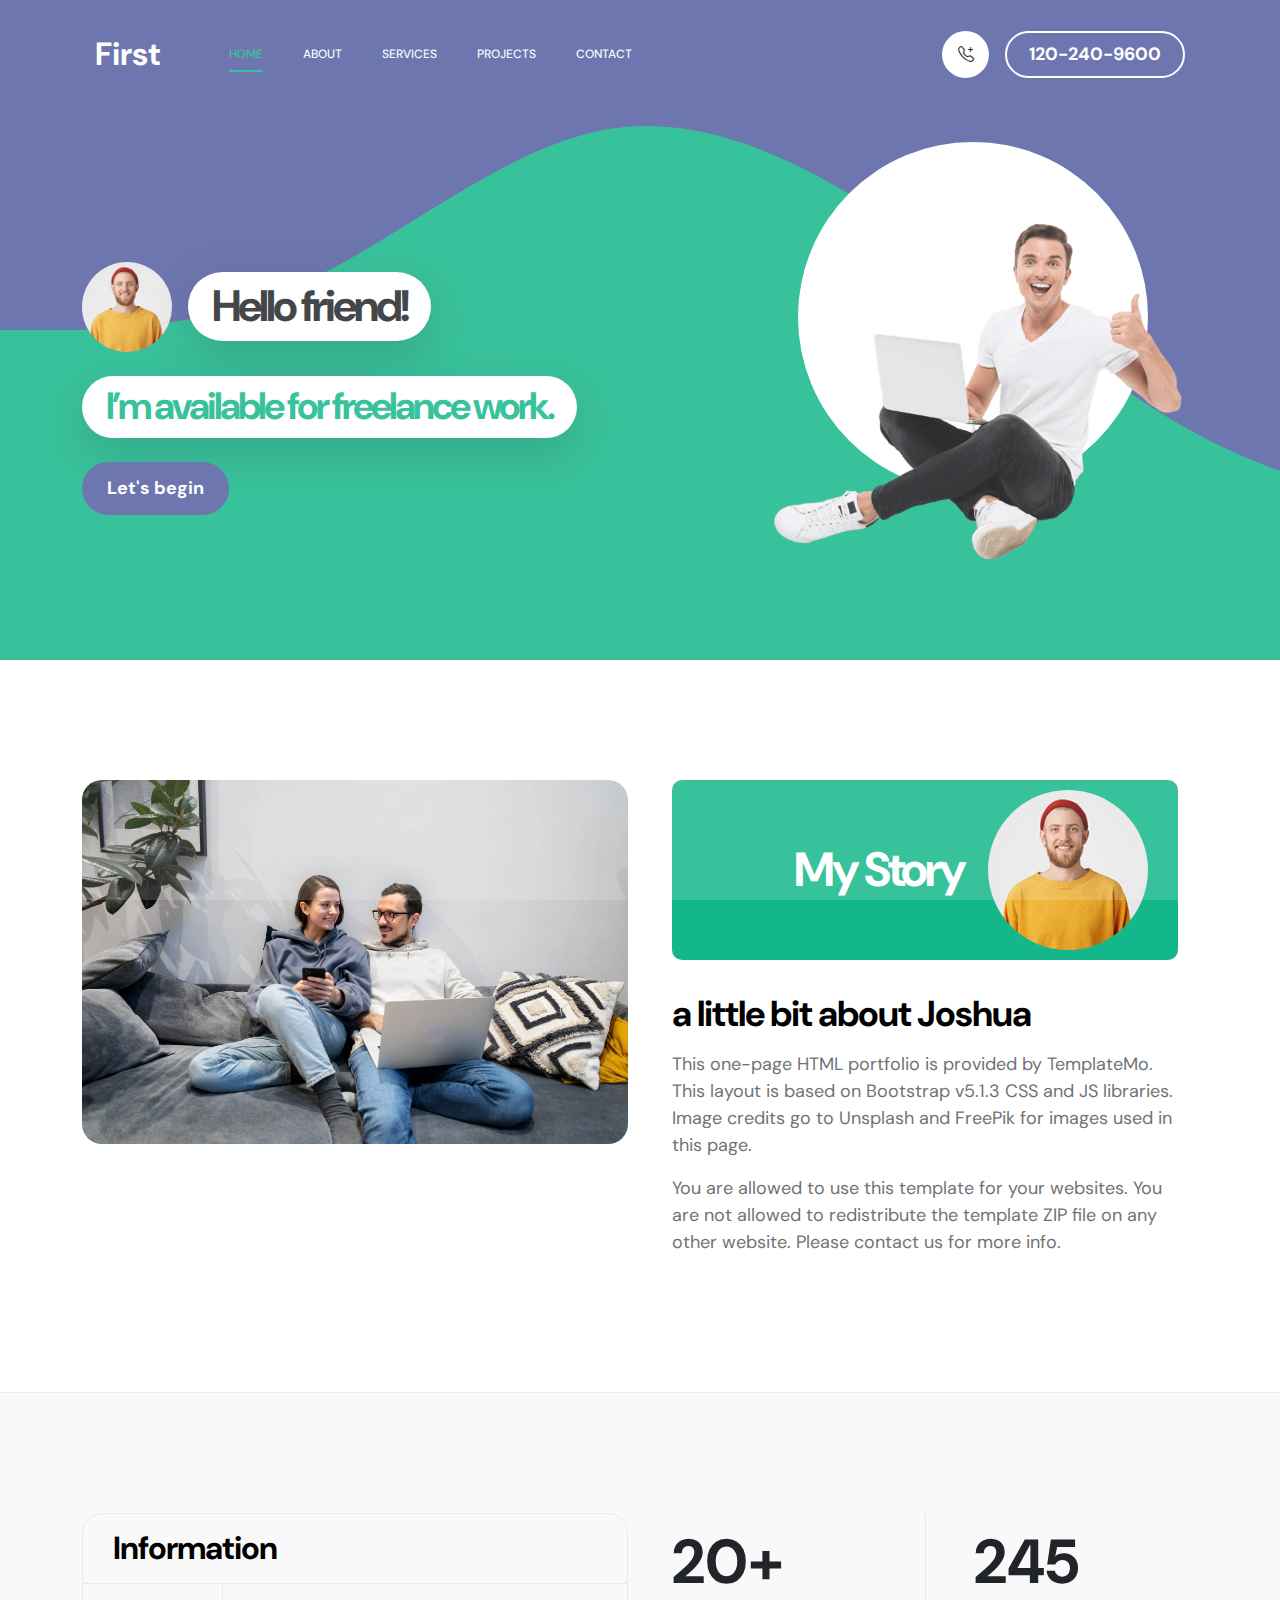
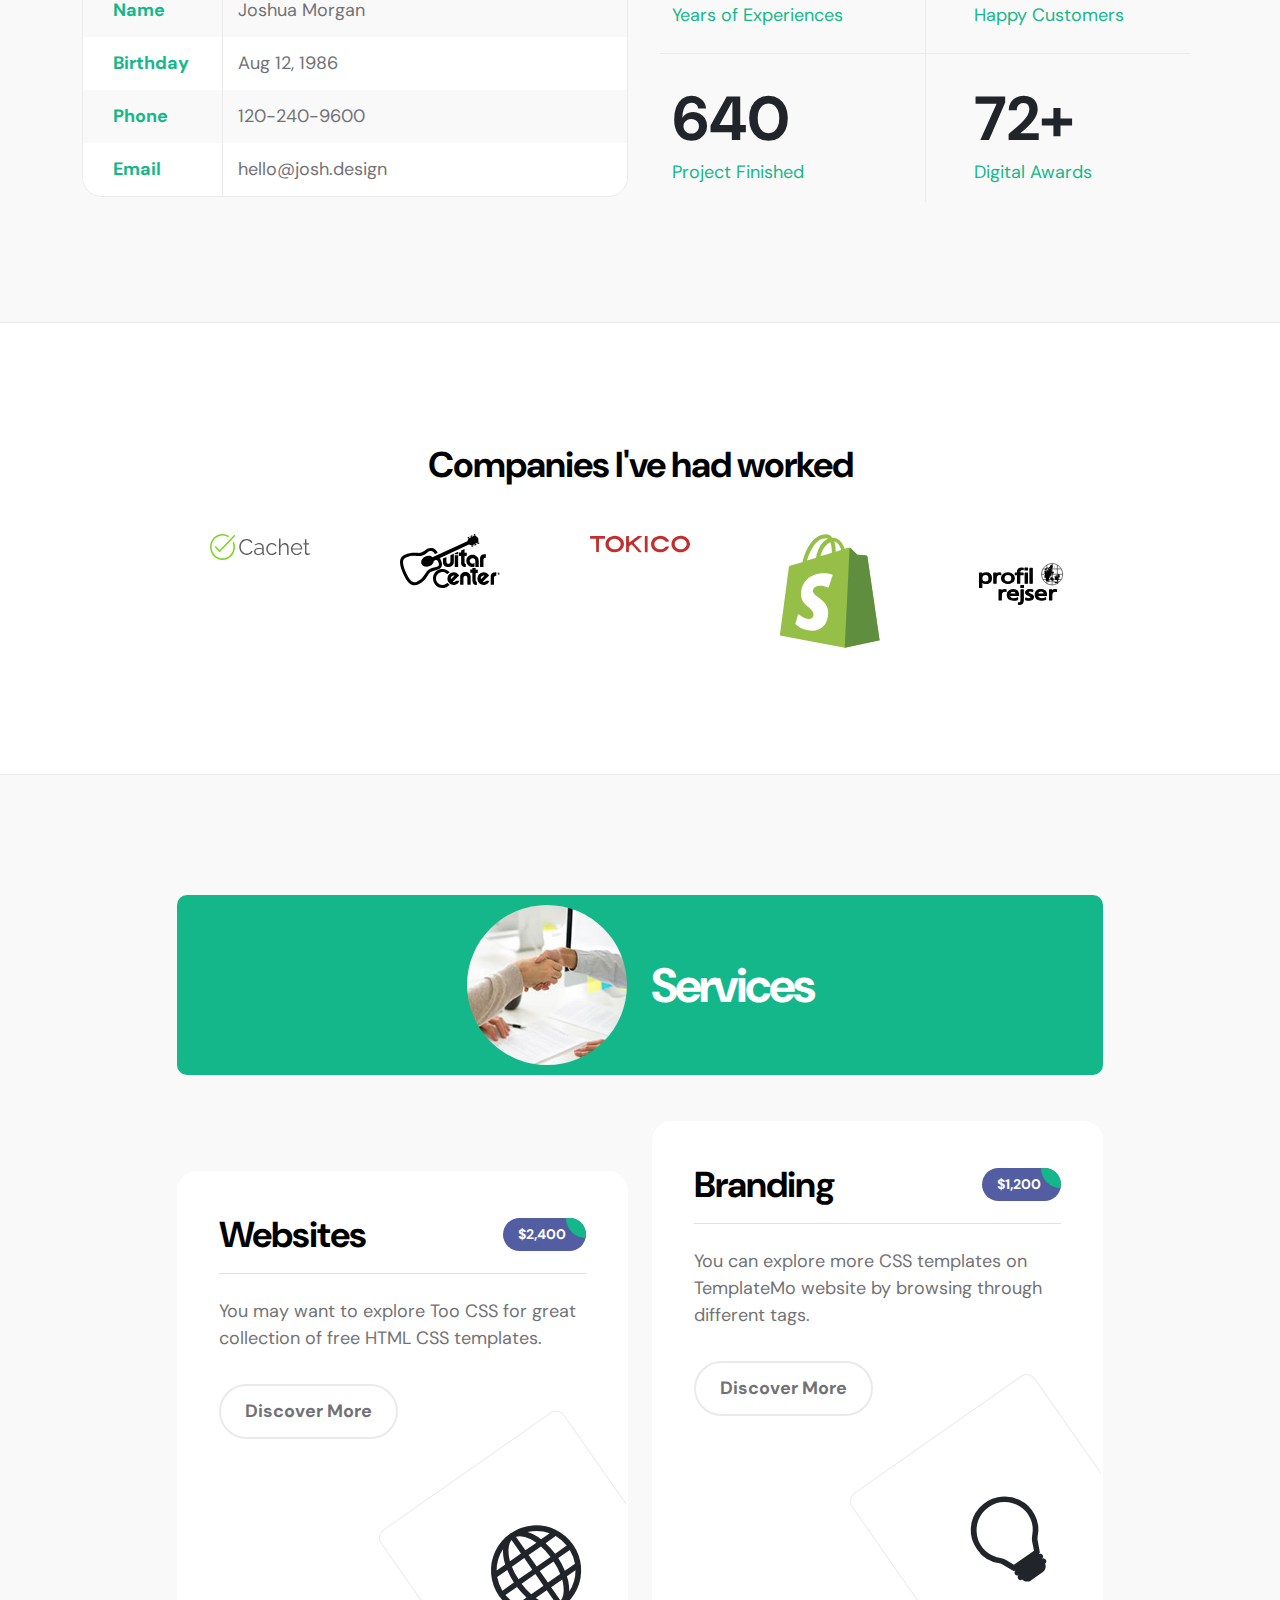
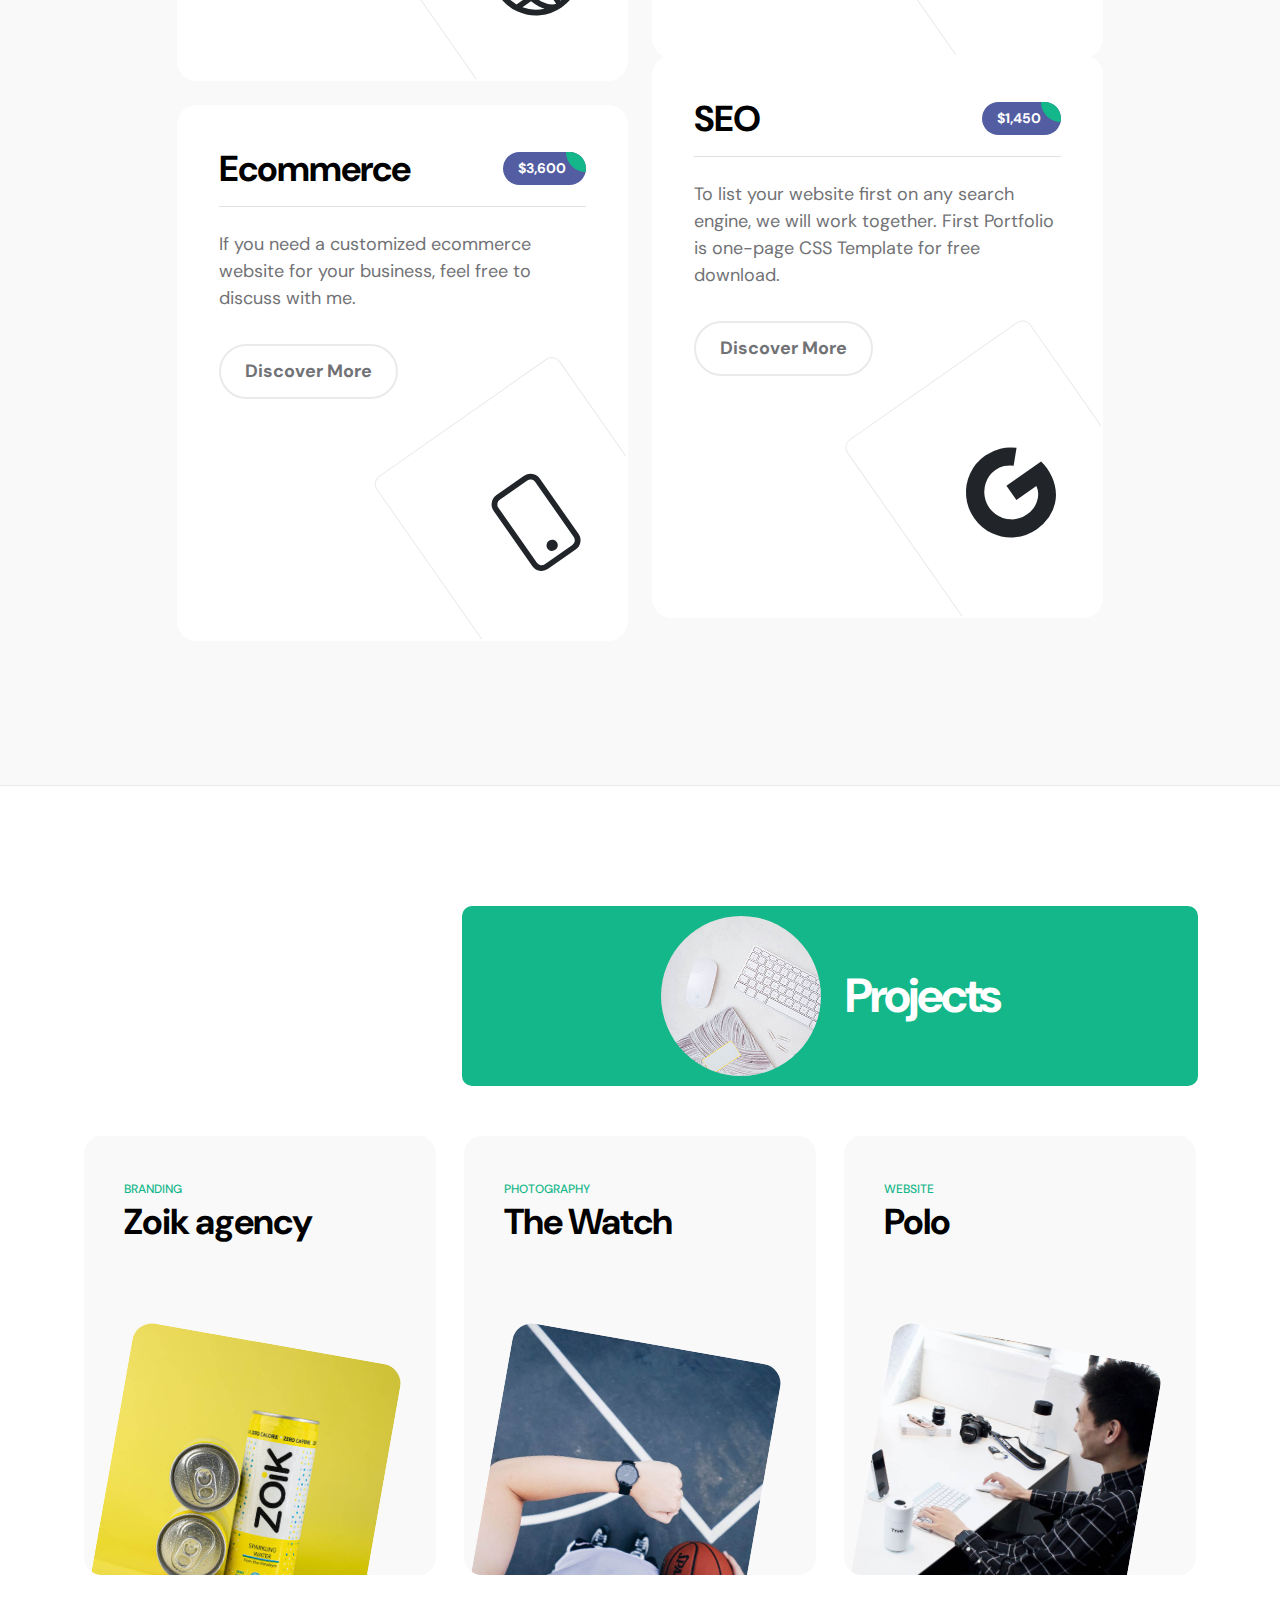
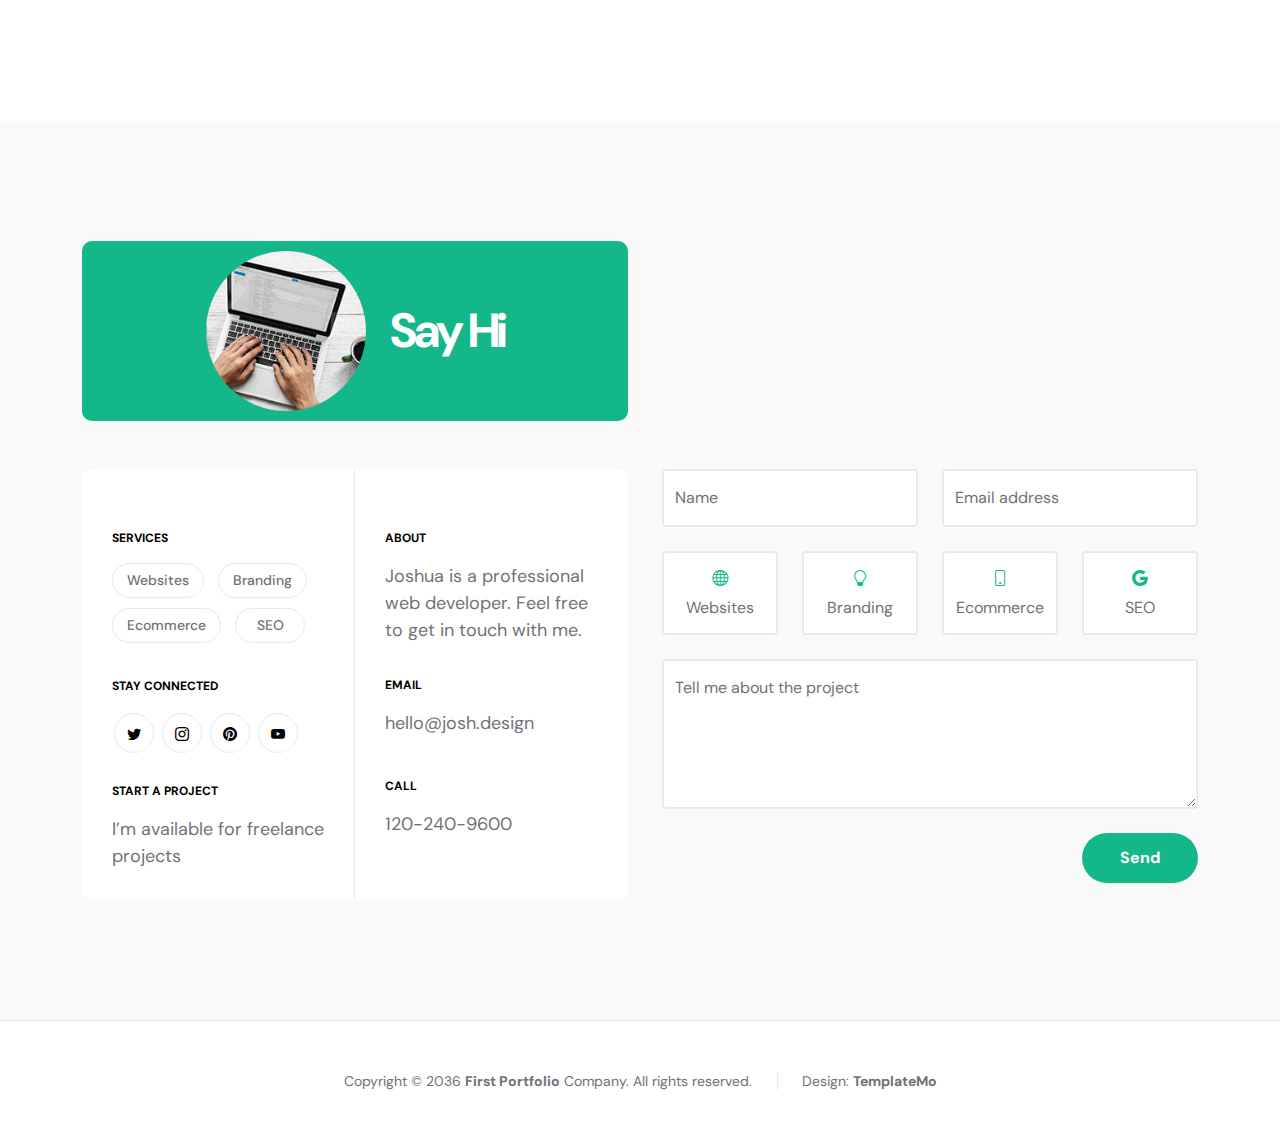
<file: index.html>
<!doctype html>
<html lang="en">
    <head>
        <meta charset="utf-8">
        <meta name="viewport" content="width=device-width, initial-scale=1">

        <meta name="description" content="">
        <meta name="author" content="TemplateMo">

        <title>First Portfolio Bootstrap 5 Theme</title>

        <!-- CSS FILES -->
        <link rel="preconnect" href="https://fonts.googleapis.com">
        
        <link rel="preconnect" href="https://fonts.gstatic.com" crossorigin>
        
        <link href="https://fonts.googleapis.com/css2?family=DM+Sans:wght@400;500;700&display=swap" rel="stylesheet">

        <link href="css/bootstrap.min.css" rel="stylesheet">

        <link href="css/bootstrap-icons.css" rel="stylesheet">

        <link href="css/magnific-popup.css" rel="stylesheet">

        <link href="css/templatemo-first-portfolio-style.css" rel="stylesheet">
        
<!--

TemplateMo 578 First Portfolio

https://templatemo.com/tm-578-first-portfolio

-->
    </head>
    
    <body>

        <section class="preloader">
            <div class="spinner">
                <span class="spinner-rotate"></span>    
            </div>
        </section>

        <nav class="navbar navbar-expand-lg">
            <div class="container">

                <button class="navbar-toggler" type="button" data-bs-toggle="collapse" data-bs-target="#navbarNav" aria-controls="navbarNav" aria-expanded="false" aria-label="Toggle navigation">
                    <span class="navbar-toggler-icon"></span>
                </button>

                <a href="index.html" class="navbar-brand mx-auto mx-lg-0">First</a>

                <div class="d-flex align-items-center d-lg-none">
                    <i class="navbar-icon bi-telephone-plus me-3"></i>
                    <a class="custom-btn btn" href="#section_5">
                        120-240-9600
                    </a>
                </div>

                <div class="collapse navbar-collapse" id="navbarNav">
                    <ul class="navbar-nav ms-lg-5">
                        <li class="nav-item">
                            <a class="nav-link click-scroll" href="#section_1">Home</a>
                        </li>

                        <li class="nav-item">
                            <a class="nav-link click-scroll" href="#section_2">About</a>
                        </li>

                        <li class="nav-item">
                            <a class="nav-link click-scroll" href="#section_3">Services</a>
                        </li>

                        <li class="nav-item">
                            <a class="nav-link click-scroll" href="#section_4">Projects</a>
                        </li>

                        <li class="nav-item">
                            <a class="nav-link click-scroll" href="#section_5">Contact</a>
                        </li>
                    </ul>

                    <div class="d-lg-flex align-items-center d-none ms-auto">
                        <i class="navbar-icon bi-telephone-plus me-3"></i>
                        <a class="custom-btn btn" href="#section_5">
                            120-240-9600
                        </a>
                    </div>
                </div>

            </div>
        </nav>

        <main>

            <section class="hero d-flex justify-content-center align-items-center" id="section_1">
                <div class="container">
                    <div class="row">

                        <div class="col-lg-7 col-12">
                            <div class="hero-text">
                                <div class="hero-title-wrap d-flex align-items-center mb-4">
                                    <img src="images/happy-bearded-young-man.jpg" class="avatar-image avatar-image-large img-fluid" alt="">

                                    <h1 class="hero-title ms-3 mb-0">Hello friend!</h1>
                                </div>

                                <h2 class="mb-4">I’m available for freelance work.</h2>
                                <p class="mb-4"><a class="custom-btn btn custom-link" href="#section_2">Let's begin</a></p>
                            </div>
                        </div>

                        <div class="col-lg-5 col-12 position-relative">
                            <div class="hero-image-wrap"></div>
                            <img src="images/portrait-happy-excited-man-holding-laptop-computer.png" class="hero-image img-fluid" alt="">
                        </div>

                    </div>
                </div>

                <svg xmlns="http://www.w3.org/2000/svg" viewBox="0 0 1440 320"><path fill="#535da1" fill-opacity="1" d="M0,160L24,160C48,160,96,160,144,138.7C192,117,240,75,288,64C336,53,384,75,432,106.7C480,139,528,181,576,208C624,235,672,245,720,240C768,235,816,213,864,186.7C912,160,960,128,1008,133.3C1056,139,1104,181,1152,202.7C1200,224,1248,224,1296,197.3C1344,171,1392,117,1416,90.7L1440,64L1440,0L1416,0C1392,0,1344,0,1296,0C1248,0,1200,0,1152,0C1104,0,1056,0,1008,0C960,0,912,0,864,0C816,0,768,0,720,0C672,0,624,0,576,0C528,0,480,0,432,0C384,0,336,0,288,0C240,0,192,0,144,0C96,0,48,0,24,0L0,0Z"></path></svg>
            </section>


            <section class="about section-padding" id="section_2">
                <div class="container">
                    <div class="row">

                        <div class="col-lg-6 col-12">
                            <img src="images/couple-working-from-home-together-sofa.jpg" class="about-image img-fluid" alt="">
                        </div>

                        <div class="col-lg-6 col-12 mt-5 mt-lg-0">
                            <div class="about-thumb">

                                <div class="section-title-wrap d-flex justify-content-end align-items-center mb-4">
                                    <h2 class="text-white me-4 mb-0">My Story</h2>

                                    <img src="images/happy-bearded-young-man.jpg" class="avatar-image img-fluid" alt="">
                                </div>

                                <h3 class="pt-2 mb-3">a little bit about Joshua</h3>

                                <p>This one-page HTML portfolio is provided by <a href="https://templatemo.com" target="_blank">TemplateMo</a>. This layout is based on Bootstrap v5.1.3 CSS and JS libraries. Image credits go to <a href="https://unsplash.com" target="_blank">Unsplash</a> and <a href="https://freepik.com" target="_blank">FreePik</a> for images used in this page.</p>

                                <p>You are allowed to use this template for your websites. You are not allowed to redistribute the template ZIP file on any other website. Please <a href="https://templatemo.com/contact" target="_blank">contact us</a> for more info.</p>
                            </div>
                        </div>

                    </div>
                </div>
            </section>

            <section class="featured section-padding">
                <div class="container">
                    <div class="row">

                        <div class="col-lg-6 col-12">
                            <div class="profile-thumb">
                                <div class="profile-title">
                                    <h4 class="mb-0">Information</h4>
                                </div>

                                <div class="profile-body">
                                    <p>
                                        <span class="profile-small-title">Name</span> 
                                        <span>Joshua Morgan</span>
                                    </p>

                                    <p>
                                        <span class="profile-small-title">Birthday</span> 
                                        <span>Aug 12, 1986</span>
                                    </p>

                                    <p>
                                        <span class="profile-small-title">Phone</span> 
                                         <span><a href="tel: 305-240-9671">120-240-9600</a></span>
                                    </p>

                                    <p>
                                        <span class="profile-small-title">Email</span> 
                                        <span><a href="mailto:hello@josh.design">hello@josh.design</a></span>
                                    </p>
                                </div>
                            </div>
                        </div>

                        <div class="col-lg-6 col-12 mt-5 mt-lg-0">
                            <div class="about-thumb">
                                <div class="row">
                                    <div class="col-lg-6 col-6 featured-border-bottom py-2">
                                        <strong class="featured-numbers">20+</strong>

                                        <p class="featured-text">Years of Experiences</p>
                                    </div>

                                    <div class="col-lg-6 col-6 featured-border-start featured-border-bottom ps-5 py-2">
                                        <strong class="featured-numbers">245</strong>

                                        <p class="featured-text">Happy Customers</p>
                                    </div>

                                    <div class="col-lg-6 col-6 pt-4">
                                        <strong class="featured-numbers">640</strong>

                                        <p class="featured-text">Project Finished</p>
                                    </div>

                                    <div class="col-lg-6 col-6 featured-border-start ps-5 pt-4">
                                        <strong class="featured-numbers">72+</strong>

                                        <p class="featured-text">Digital Awards</p>
                                    </div>
                                </div>
                            </div>
                        </div>

                    </div>
                </div>
            </section>


            <section class="clients section-padding">
                <div class="container">
                    <div class="row align-items-center">

                        <div class="col-lg-12 col-12">
                            <h3 class="text-center mb-5">Companies I've had worked</h3>
                        </div>

                        <div class="col-lg-2 col-4 ms-auto clients-item-height">
                            <img src="images/clients/cachet.svg" class="clients-image img-fluid" alt="">
                        </div>

                        <div class="col-lg-2 col-4 clients-item-height">
                            <img src="images/clients/guitar-center.svg" class="clients-image img-fluid" alt="">
                        </div>

                        <div class="col-lg-2 col-4 clients-item-height">
                            <img src="images/clients/tokico.svg" class="clients-image img-fluid" alt="">
                        </div>

                        <div class="col-lg-2 col-4 clients-item-height">
                            <img src="images/clients/shopify.svg" class="clients-image img-fluid" alt="">
                        </div>

                        <div class="col-lg-2 col-4 me-auto clients-item-height">
                            <img src="images/clients/profil-rejser.svg" class="clients-image img-fluid" alt="">
                        </div>

                    </div>
                </div>
            </section>


            <section class="services section-padding" id="section_3">
                <div class="container">
                    <div class="row">

                        <div class="col-lg-10 col-12 mx-auto">
                            <div class="section-title-wrap d-flex justify-content-center align-items-center mb-5">
                                <img src="images/handshake-man-woman-after-signing-business-contract-closeup.jpg" class="avatar-image img-fluid" alt="">

                                <h2 class="text-white ms-4 mb-0">Services</h2>
                            </div>

                            <div class="row pt-lg-5">
                                <div class="col-lg-6 col-12">
                                    <div class="services-thumb">
                                        <div class="d-flex flex-wrap align-items-center border-bottom mb-4 pb-3">
                                            <h3 class="mb-0">Websites</h3>

                                            <div class="services-price-wrap ms-auto">
                                                <p class="services-price-text mb-0">$2,400</p>
                                                <div class="services-price-overlay"></div>
                                            </div>
                                        </div>

                                        <p>You may want to explore Too CSS for great collection of free HTML CSS templates.</p>

                                        <a href="#" class="custom-btn custom-border-btn btn mt-3">Discover More</a>

                                        <div class="services-icon-wrap d-flex justify-content-center align-items-center">
                                            <i class="services-icon bi-globe"></i>
                                        </div>
                                    </div>
                                </div>

                                <div class="col-lg-6 col-12">
                                    <div class="services-thumb services-thumb-up">
                                        <div class="d-flex flex-wrap align-items-center border-bottom mb-4 pb-3">
                                            <h3 class="mb-0">Branding</h3>

                                            <div class="services-price-wrap ms-auto">
                                                <p class="services-price-text mb-0">$1,200</p>
                                                <div class="services-price-overlay"></div>
                                            </div>
                                        </div>

                                        <p>You can explore more CSS templates on TemplateMo website by browsing through different tags.</p>

                                        <a href="#" class="custom-btn custom-border-btn btn mt-3">Discover More</a>

                                        <div class="services-icon-wrap d-flex justify-content-center align-items-center">
                                            <i class="services-icon bi-lightbulb"></i>
                                        </div>
                                    </div>
                                </div>

                                <div class="col-lg-6 col-12">
                                    <div class="services-thumb">
                                        <div class="d-flex flex-wrap align-items-center border-bottom mb-4 pb-3">
                                            <h3 class="mb-0">Ecommerce</h3>

                                            <div class="services-price-wrap ms-auto">
                                                <p class="services-price-text mb-0">$3,600</p>
                                                <div class="services-price-overlay"></div>
                                            </div>
                                        </div>

                                        <p>If you need a customized ecommerce website for your business, feel free to discuss with me.</p>

                                        <a href="#" class="custom-btn custom-border-btn btn mt-3">Discover More</a>

                                        <div class="services-icon-wrap d-flex justify-content-center align-items-center">
                                            <i class="services-icon bi-phone"></i>
                                        </div>
                                    </div>
                                </div>

                                <div class="col-lg-6 col-12">
                                    <div class="services-thumb services-thumb-up">
                                        <div class="d-flex flex-wrap align-items-center border-bottom mb-4 pb-3">
                                            <h3 class="mb-0">SEO</h3>

                                            <div class="services-price-wrap ms-auto">
                                                <p class="services-price-text mb-0">$1,450</p>
                                                <div class="services-price-overlay"></div>
                                            </div>
                                        </div>

                                        <p>To list your website first on any search engine, we will work together. First Portfolio is one-page CSS Template for free download.</p>

                                        <a href="#" class="custom-btn custom-border-btn btn mt-3">Discover More</a>

                                        <div class="services-icon-wrap d-flex justify-content-center align-items-center">
                                            <i class="services-icon bi-google"></i>
                                        </div>
                                    </div>
                                </div>
                            </div>
                        </div>
                    </div>
                </div>
            </section>


            <section class="projects section-padding" id="section_4">
                <div class="container">
                    <div class="row">

                        <div class="col-lg-8 col-md-8 col-12 ms-auto">
                            <div class="section-title-wrap d-flex justify-content-center align-items-center mb-4">
                                <img src="images/white-desk-work-study-aesthetics.jpg" class="avatar-image img-fluid" alt="">

                                <h2 class="text-white ms-4 mb-0">Projects</h2>
                            </div>
                        </div>

                        <div class="clearfix"></div>

                        <div class="col-lg-4 col-md-6 col-12">
                            <div class="projects-thumb">
                                <div class="projects-info">
                                    <small class="projects-tag">Branding</small>

                                    <h3 class="projects-title">Zoik agency</h3>
                                </div>

                                <a href="images/projects/nikhil-KO4io-eCAXA-unsplash.jpg" class="popup-image">
                                    <img src="images/projects/nikhil-KO4io-eCAXA-unsplash.jpg" class="projects-image img-fluid" alt="">
                                </a>
                            </div>
                        </div>

                        <div class="col-lg-4 col-md-6 col-12">
                            <div class="projects-thumb">
                                <div class="projects-info">
                                    <small class="projects-tag">Photography</small>

                                    <h3 class="projects-title">The Watch</h3>
                                </div>

                                <a href="images/projects/the-5th-IQYR7N67dhM-unsplash.jpg" class="popup-image">
                                    <img src="images/projects/the-5th-IQYR7N67dhM-unsplash.jpg" class="projects-image img-fluid" alt="">
                                </a>
                            </div>
                        </div>

                        <div class="col-lg-4 col-md-6 col-12">
                            <div class="projects-thumb">
                                <div class="projects-info">
                                    <small class="projects-tag">Website</small>

                                    <h3 class="projects-title">Polo</h3>
                                </div>

                                <a href="images/projects/true-agency-9Bjog5FZ-oc-unsplash.jpg" class="popup-image">
                                    <img src="images/projects/true-agency-9Bjog5FZ-oc-unsplash.jpg" class="projects-image img-fluid" alt="">
                                </a>
                            </div>
                        </div>

                    </div>
                </div>
            </section>

            <section class="contact section-padding" id="section_5">
                    <div class="container">
                        <div class="row">

                            <div class="col-lg-6 col-md-8 col-12">
                                <div class="section-title-wrap d-flex justify-content-center align-items-center mb-5">
                                    <img src="images/aerial-view-man-using-computer-laptop-wooden-table.jpg" class="avatar-image img-fluid" alt="">

                                    <h2 class="text-white ms-4 mb-0">Say Hi</h2>
                                </div>
                            </div>

                            <div class="clearfix"></div>

                            <div class="col-lg-3 col-md-6 col-12 pe-lg-0">
                                <div class="contact-info contact-info-border-start d-flex flex-column">
                                    <strong class="site-footer-title d-block mb-3">Services</strong>

                                    <ul class="footer-menu">
                                        <li class="footer-menu-item"><a href="#" class="footer-menu-link">Websites</a></li>

                                        <li class="footer-menu-item"><a href="#" class="footer-menu-link">Branding</a></li>

                                        <li class="footer-menu-item"><a href="#" class="footer-menu-link">Ecommerce</a></li>

                                        <li class="footer-menu-item"><a href="#" class="footer-menu-link">SEO</a></li>
                                    </ul>

                                    <strong class="site-footer-title d-block mt-4 mb-3">Stay connected</strong>

                                    <ul class="social-icon">
                                        <li class="social-icon-item"><a href="https://twitter.com/minthu" class="social-icon-link bi-twitter"></a></li>

                                        <li class="social-icon-item"><a href="#" class="social-icon-link bi-instagram"></a></li>

                                        <li class="social-icon-item"><a href="#" class="social-icon-link bi-pinterest"></a></li>

                                        <li class="social-icon-item"><a href="https://www.youtube.com/templatemo" class="social-icon-link bi-youtube"></a></li>
                                    </ul>

                                    <strong class="site-footer-title d-block mt-4 mb-3">Start a project</strong>

                                    <p class="mb-0">I’m available for freelance projects</p>
                                </div>
                            </div>

                            <div class="col-lg-3 col-md-6 col-12 ps-lg-0">
                                <div class="contact-info d-flex flex-column">
                                    <strong class="site-footer-title d-block mb-3">About</strong>

                                    <p class="mb-2">
                                        Joshua is a professional web developer. Feel free to get in touch with me.
                              </p>

                                    <strong class="site-footer-title d-block mt-4 mb-3">Email</strong>

                                    <p>
                                        <a href="mailto:hello@josh.design">
                                            hello@josh.design
                                        </a>
                                    </p>

                                    <strong class="site-footer-title d-block mt-4 mb-3">Call</strong>

                                    <p class="mb-0">
                                        <a href="tel: 120-240-9600">
                                            120-240-9600
                                        </a>
                                    </p>
                                </div>
                            </div>

                            <div class="col-lg-6 col-12 mt-5 mt-lg-0">
                                <form action="#" method="get" class="custom-form contact-form" role="form">
                                    <div class="row">
                                        <div class="col-lg-6 col-md-6 col-12">
                                            <div class="form-floating">
                                                <input type="text" name="name" id="name" class="form-control" placeholder="Name" required="">
                                                
                                                <label for="floatingInput">Name</label>
                                            </div>
                                        </div>

                                        <div class="col-lg-6 col-md-6 col-12"> 
                                            <div class="form-floating">
                                                <input type="email" name="email" id="email" pattern="[^ @]*@[^ @]*" class="form-control" placeholder="Email address" required="">
                                                
                                                <label for="floatingInput">Email address</label>
                                            </div>
                                        </div>

                                        <div class="col-lg-3 col-md-6 col-6">
                                            <div class="form-check form-check-inline">
                                                <input name="website" type="checkbox" class="form-check-input" id="inlineCheckbox1" value="1">

                                                <label class="form-check-label" for="inlineCheckbox1">
                                                    <i class="bi-globe form-check-icon"></i>
                                                    <span class="form-check-label-text">Websites</span>
                                                </label>
                                          </div>
                                        </div>

                                        <div class="col-lg-3 col-md-6 col-6">
                                            <div class="form-check form-check-inline">
                                                <input name="branding" type="checkbox" class="form-check-input" id="inlineCheckbox2" value="1">

                                                <label class="form-check-label" for="inlineCheckbox2">
                                                    <i class="bi-lightbulb form-check-icon"></i>
                                                    <span class="form-check-label-text">Branding</span>
                                                </label>
                                            </div>
                                        </div>

                                        <div class="col-lg-3 col-md-6 col-6">
                                            <div class="form-check form-check-inline">
                                                <input name="ecommerce" type="checkbox" class="form-check-input" id="inlineCheckbox3" value="1">

                                                <label class="form-check-label" for="inlineCheckbox3">
                                                    <i class="bi-phone form-check-icon"></i>
                                                    <span class="form-check-label-text">Ecommerce</span>
                                                </label>
                                            </div>
                                        </div>

                                        <div class="col-lg-3 col-md-6 col-6">
                                            <div class="form-check form-check-inline me-0">
                                                <input name="seo" type="checkbox" class="form-check-input" id="inlineCheckbox4" value="1">

                                                <label class="form-check-label" for="inlineCheckbox4">
                                                    <i class="bi-google form-check-icon"></i>
                                                    <span class="form-check-label-text">SEO</span>
                                                </label>
                                            </div>
                                        </div>

                                        <div class="col-lg-12 col-12">
                                            <div class="form-floating">
                                                <textarea class="form-control" id="message" name="message" placeholder="Tell me about the project"></textarea>
                                                
                                                <label for="floatingTextarea">Tell me about the project</label>
                                            </div>
                                        </div>

                                        <div class="col-lg-3 col-12 ms-auto">
                                            <button type="submit" class="form-control">Send</button>
                                        </div>

                                    </div>
                                </form>
                            </div>

                        </div>
                    </div>
                </div>
            </section>

        </main>

        <footer class="site-footer">
            <div class="container">
                <div class="row">

                    <div class="col-lg-12 col-12">
                        <div class="copyright-text-wrap">
                            <p class="mb-0">
                                <span class="copyright-text">Copyright © 2036 <a href="#">First Portfolio</a> Company. All rights reserved.</span>
                                Design: 
                                <a rel="sponsored" href="https://templatemo.com" target="_blank">TemplateMo</a>
                            </p>
                        </div>
                    </div>

                </div>
            </div>
        </footer>

        <!-- JAVASCRIPT FILES -->
        <script src="js/jquery.min.js"></script>
        <script src="js/bootstrap.min.js"></script>
        <script src="js/jquery.sticky.js"></script>
        <script src="js/click-scroll.js"></script>
        <script src="js/jquery.magnific-popup.min.js"></script>
        <script src="js/magnific-popup-options.js"></script>
        <script src="js/custom.js"></script>

    </body>
</html>
</file>
<file: css/templatemo-first-portfolio-style.css>
/*

TemplateMo 578 First Portfolio

https://templatemo.com/tm-578-first-portfolio

*/


/*---------------------------------------
  CUSTOM PROPERTIES ( VARIABLES )             
-----------------------------------------*/
:root {
  --white-color:                  #ffffff;
  --primary-color:                #535da1;
  --secondary-color:              #14B789;
  --section-bg-color:             #f9f9f9;
  --dark-color:                   #000000;
  --p-color:                      #717275;
  --border-color:                 #e9eaeb;
  --featured-border-color:        #727aab;

  --body-font-family:             'DM Sans', sans-serif;

  --h1-font-size:                 62px;
  --h2-font-size:                 48px;
  --h3-font-size:                 36px;
  --h4-font-size:                 32px;
  --h5-font-size:                 24px;
  --h6-font-size:                 22px;
  --p-font-size:                  18px;
  --menu-font-size:               12px;
  --copyright-font-size:          14px;

  --border-radius-large:          100px;
  --border-radius-medium:         20px;
  --border-radius-small:          10px;

  --font-weight-normal:           400;
  --font-weight-medium:           500;
  --font-weight-bold:             700;
}

body {
    background: var(--white-color);
    font-family: var(--body-font-family); 
}


/*---------------------------------------
  TYPOGRAPHY               
-----------------------------------------*/

h2,
h3,
h4,
h5,
h6 {
  color: var(--dark-color);
}

h1,
h2,
h3,
h4,
h5,
h6 {
  font-weight: var(--font-weight-bold);
  letter-spacing: -1px;
}

h1 {
  font-size: var(--h1-font-size);
  letter-spacing: -3px;
}

h2 {
  font-size: var(--h2-font-size);
  color: var(--secondary-color);
  letter-spacing: -3px;
}

h3 {
  font-size: var(--h3-font-size);
}

h4 {
  font-size: var(--h4-font-size);
}

h5 {
  font-size: var(--h5-font-size);
  line-height: normal;
}

h6 {
  font-size: var(--h6-font-size);
}

p {
  color: var(--p-color);
  font-size: var(--p-font-size);
  font-weight: var(--font-weight-normal);
}

ul li {
  color: var(--p-color);
  font-size: var(--p-font-size);
  font-weight: var(--font-weight-normal);
}

a, 
button {
  touch-action: manipulation;
  transition: all 0.3s;
}

a {
  color: var(--p-color);
  text-decoration: none;
}

a:hover {
  color: var(--secondary-color);
}

::selection {
  background: var(--secondary-color);
  color: var(--white-color);
}

::-moz-selection {
  background: var(--secondary-color);
  color: var(--white-color);
}

.section-padding {
  padding-top: 120px;
  padding-bottom: 120px;
}

b,
strong {
  font-weight: var(--font-weight-bold);
}

.section-title-wrap {
  background: var(--secondary-color);
  border-radius: var(--border-radius-small);
  padding: 10px 30px;
}


/*---------------------------------------
  AVATAR IMAGE               
-----------------------------------------*/
.avatar-image {
  border-radius: var(--border-radius-large);
  width: 160px;
  height: 160px;
  object-fit: cover;
}

.avatar-image-large {
  width: 90.4px;
  height: 90.4px;
}


/*---------------------------------------
  PRE LOADER               
-----------------------------------------*/
.preloader {
  position: fixed;
  top: 0;
  left: 0;
  width: 100%;
  height: 100%;
  z-index: 99999;
  display: flex;
  flex-flow: row nowrap;
  justify-content: center;
  align-items: center;
  background: none repeat scroll 0 0 var(--white-color);
}

.spinner {
  border: 1px solid transparent;
  border-radius: var(--border-radius-small);
  position: relative;
}

.spinner:before {
  content: '';
  box-sizing: border-box;
  position: absolute;
  top: 50%;
  left: 50%;
  width: 45px;
  height: 45px;
  margin-top: -10px;
  margin-left: -10px;
  border-radius: 50%;
  border: 1px solid var(--border-color);
  border-top-color: var(--white-color);
  animation: spinner .9s linear infinite;
}

@-webkit-@keyframes spinner {
  to {transform: rotate(360deg);
  }
}

@keyframes spinner {
  to {transform: rotate(360deg);}
}


/*---------------------------------------
  CUSTOM ICON               
-----------------------------------------*/
.navbar-icon {
  background: var(--white-color);
  border-radius: var(--border-radius-large);
  color: var(--dark-color);
  width: 47px;
  height: 47px;
  line-height: 47px;
  text-align: center;
}

.is-sticky .navbar-icon {
  background: var(--secondary-color);
  color: var(--white-color);
}

.form-check-icon {
  color: var(--secondary-color);
}


/*---------------------------------------
  CUSTOM BUTTON               
-----------------------------------------*/
.custom-btn,
.navbar .custom-btn {
  font-size: var(--p-font-size);
  font-weight: var(--font-weight-bold);
}

.navbar .custom-btn {
  background: transparent;
  border-width: 2px;
  border-style: solid;
  border-color: var(--white-color);
  color: var(--white-color);
  padding: 8px 22px;
}

.navbar .custom-btn:hover {
  background: var(--white-color);
  border-color: transparent;
  color: var(--secondary-color);
}

.custom-btn {
  background: var(--secondary-color);
  border-radius: var(--border-radius-large);
  color: var(--white-color);
  font-weight: var(--font-weight-bold);
  padding: 12px 24px;
}

.custom-btn:hover {
  background: var(--primary-color);
  box-shadow: 0 1rem 3rem rgba(0,0,0,.175);
  color: var(--white-color);
}

.custom-border-btn {
  background: transparent;
  border: 2px solid var(--border-color);
  color: var(--p-color);
}

.custom-border-btn:hover {
  background: var(--secondary-color);
  border-color: var(--secondary-color);
  color: var(--white-color);
}

.custom-link {
	background-color: var(--primary-color);
}

.custom-link:hover {
	background-color: var(--secondary-color);
}


/*---------------------------------------
  NAVIGATION              
-----------------------------------------*/
.sticky-wrapper {
  position: relative;
  z-index: 222;
  height: auto !important;
}

.is-sticky,
.is-sticky .navbar .container {
  background: var(--white-color);
  box-shadow: 0 1rem 3rem rgb(0 0 0 / 18%);
}

.is-sticky .navbar-brand,
.is-sticky .navbar-brand:hover {
  color: var(--dark-color);
}

.is-sticky .navbar-nav .nav-link {
  color: var(--p-color);
}

.is-sticky .navbar .custom-btn {
  border-color: var(--secondary-color);
  color: var(--secondary-color);
}

.is-sticky .navbar .custom-btn:hover {
  background: var(--secondary-color);
  color: var(--white-color);
}

.navbar {
  background: transparent;
  position: absolute;
  z-index: 9;
  right: 0;
  left: 0;
  transition: all 0.3s;
  padding-top: 15px;
  padding-bottom: 0;
}

.navbar .container {
  border-radius: var(--border-radius-small);
  padding: 10px 25px;
}

.navbar-brand {
  font-size: var(--h4-font-size);
  font-weight: var(--font-weight-bold);
}

.navbar-brand,
.navbar-brand:hover {
  color: var(--white-color);
}

.navbar-expand-lg .navbar-nav .nav-link {
  padding-right: 0;
  padding-left: 0;
  margin-right: 20px;
  margin-left: 20px;
}

.navbar-nav .nav-link {
  display: inline-block;
  color: var(--section-bg-color);
  font-size: var(--menu-font-size);
  font-weight: var(--font-weight-medium);
  text-transform: uppercase;
  position: relative;
  padding-top: 15px;
  padding-bottom: 15px;
}

.navbar-nav .nav-link::after {
  content: "";
  background: transparent;
  position: absolute;
  bottom: 6px;
  right: 0;
  left: 0;
  width: 100%;
  height: 2px;
}

.navbar-nav .nav-link.active::after, 
.navbar-nav .nav-link:hover::after {
  background: var(--secondary-color);
}

.navbar-nav .nav-link.active, 
.navbar-nav .nav-link:hover {
  color: var(--secondary-color);
}

.navbar-toggler {
  border: 0;
  padding: 0;
  cursor: pointer;
  margin: 0;
  width: 30px;
  height: 35px;
  outline: none;
}

.navbar-toggler:focus {
  outline: none;
  box-shadow: none;
}

.navbar-toggler[aria-expanded="true"] .navbar-toggler-icon {
  background: transparent;
}

.navbar-toggler[aria-expanded="true"] .navbar-toggler-icon:before,
.navbar-toggler[aria-expanded="true"] .navbar-toggler-icon:after {
  transition: top 300ms 50ms ease, -webkit-transform 300ms 350ms ease;
  transition: top 300ms 50ms ease, transform 300ms 350ms ease;
  transition: top 300ms 50ms ease, transform 300ms 350ms ease, -webkit-transform 300ms 350ms ease;
  top: 0;
}

.navbar-toggler[aria-expanded="true"] .navbar-toggler-icon:before {
  transform: rotate(45deg);
}

.navbar-toggler[aria-expanded="true"] .navbar-toggler-icon:after {
  transform: rotate(-45deg);
}

.navbar-toggler .navbar-toggler-icon {
  background: var(--white-color);
  transition: background 10ms 300ms ease;
  display: block;
  width: 30px;
  height: 2px;
  position: relative;
}

.navbar-toggler .navbar-toggler-icon:before,
.navbar-toggler .navbar-toggler-icon:after {
  transition: top 300ms 350ms ease, -webkit-transform 300ms 50ms ease;
  transition: top 300ms 350ms ease, transform 300ms 50ms ease;
  transition: top 300ms 350ms ease, transform 300ms 50ms ease, -webkit-transform 300ms 50ms ease;
  position: absolute;
  right: 0;
  left: 0;
  background: var(--white-color);
  width: 30px;
  height: 2px;
  content: '';
}

.navbar-toggler .navbar-toggler-icon::before {
  top: -8px;
}

.navbar-toggler .navbar-toggler-icon::after {
  top: 8px;
}


/*---------------------------------------
  HERO              
-----------------------------------------*/
.hero {
  background: var(--secondary-color);
  position: relative;
  overflow: hidden;
  padding-top: 330px;
  padding-bottom: 330px;
}

@media  screen and (min-width: 991px) {
  .hero {
    height: 60vh;
  }
}

.hero-title,
.hero h2 {
  background: var(--white-color);
  box-shadow: 0 1rem 3rem rgba(0,0,0,.175);
  border-radius: var(--border-radius-large);
  display: inline-block;
  padding: 8px 24px;
}

.hero-title {
	font-size: 44px;
}

.hero h2 {
	font-size: 38px;
}

.hero-text {
  position: relative;
  z-index: 22;
  top: 70px;
}

.hero-image-wrap {
  background: var(--white-color);
  border-radius: 100%;
  width: 350px;
  height: 350px;
  position: absolute;
  z-index: 22;
  top: -50px;
  right: 0;
  left: 0;
  margin: auto;
  pointer-events: none;
}

.hero-image {
  position: absolute;
  z-index: 22;
  top: 0;
  width: 100%;
  min-width: 550px;
}

.hero svg {
  position: absolute;
  z-index: 2;
  bottom: 0;
  right: 0;
  left: 0;
  overflow: hidden;
  height: 100%;
  pointer-events: none;
}


/*---------------------------------------
  ABOUT              
-----------------------------------------*/
.profile-thumb {
  border: 1px solid var(--border-color);
  border-radius: var(--border-radius-medium);
  position: relative;
  overflow: hidden;
}

.profile-title {
  border-bottom: 1px solid var(--border-color);
  padding: 15px 30px;
}

.profile-small-title {
  border-right: 1px solid var(--border-color);
  color: var(--secondary-color);
  font-weight: var(--font-weight-bold);
  min-width: 140px;
  margin-right: 10px;
  padding: 13px 30px;
  display: inline-block;
}

.profile-body p {
  margin-bottom: 0;
}

.profile-body p:nth-of-type(even) {
  background: var(--white-color);
}

.about-image {
  border-radius: var(--border-radius-medium);
}

.about-thumb {
  padding-right: 20px;
  padding-left: 20px;
}


/*---------------------------------------
  FEATURED              
-----------------------------------------*/
.featured-numbers {
  font-size: var(--h1-font-size);
  line-height: normal;
  display: block;
}

.featured-text {
  color: var(--secondary-color);
}

.featured-border-bottom {
  border-bottom: 1px solid var(--border-color);
}

.featured-border-start {
  border-left: 1px solid var(--border-color);
}


/*---------------------------------------
  CLIENTS              
-----------------------------------------*/

.clients-item-height {
	height: 120px;
}

.clients-image {
  display: block;
  max-width: 100px;
  margin: auto;
  transition: all ease 0.2s;
}

.clients-image:hover {
  transform: scale(1.3);
}


/*---------------------------------------
  SERVICES              
-----------------------------------------*/
.services,
.featured {
  background: var(--section-bg-color);
  border-top: 1px solid var(--border-color);
  border-bottom: 1px solid var(--border-color);
}

.services-thumb {
  background: var(--white-color);
  border: 2px solid transparent;
  border-radius: var(--border-radius-medium);
  position: relative;
  overflow: hidden;
  margin-bottom: 24px;
  padding: 40px 40px 240px 40px;
  transition: all 0.5s;
}

.services-thumb-up {
  position: relative;
  bottom: 50px;
  margin-bottom: -50px;
}

.services-thumb:hover {
  border: 2px solid var(--secondary-color);
  box-shadow: 0 1rem 3rem rgba(0,0,0,.175);
}

.services-thumb:hover .services-icon-wrap {
  background: var(--secondary-color);
  border-color: var(--secondary-color);
  color: var(--white-color);
}

.services-icon-wrap {
  border: 1px solid var(--border-color);
  border-radius: var(--border-radius-small);
  position: absolute;
  bottom: 0;
  right: 0;
  width: 50%;
  height: 55%;
  transform: rotate(-35deg) translateY(55px);
  transition: all ease 0.5s;
}

.services-icon {
  font-size: 90px;
  position: relative;
  bottom: 15px;
}

.services-thumb:hover .services-price-wrap {
  background: var(--secondary-color);
}

.services-thumb:hover .services-price-overlay {
  background: var(--primary-color);
}

.services-price-wrap {
  background: var(--primary-color);
  border-radius: var(--border-radius-medium);
  position: relative;
  overflow: hidden;
  padding: 6px 20px 6px 15px;
  transition: all ease 0.5s;
}

.services-price-text {
  color: var(--white-color);
  font-size: var(--copyright-font-size);
  font-weight: var(--font-weight-bold);
}

.services-price-overlay {
  background: var(--secondary-color);
  border-bottom-left-radius: 100%;
  position: absolute;
  top: 0;
  right: 0;
  width: 20px;
  height: 20px;
  pointer-events: none;
}


/*---------------------------------------
  PROJECTS              
-----------------------------------------*/
.projects-thumb {
  background: var(--section-bg-color);
  border: 2px solid var(--white-color);
  border-radius: var(--border-radius-medium);
  position: relative;
  overflow: hidden;
  margin-top: 24px;
  margin-bottom: 24px;
  padding: 40px;
  transition: all ease 0.5s;
}

.projects-thumb:hover {
  border-color: var(--secondary-color);
}

.projects-thumb:hover .projects-image,
.projects-thumb:focus .projects-image {
  transform: rotate(0) translateY(0);
}

.projects-thumb .popup-image {
  display: block;
  width: 100%;
  height: 100%;
}

.projects-image {
  border-radius: var(--border-radius-medium);
  display: block;
  width: 100%;
  transform: rotate(10deg) translateY(80px);
  transition: all ease 0.5s;
}

.projects-title {
  margin-bottom: 20px;
}

.projects-tag {
  font-size: var(--menu-font-size);
  font-weight: var(--font-weight-medium);
  color: var(--secondary-color);
  text-transform: uppercase;
  margin-bottom: 5px;
}


/*---------------------------------------
  CONTACT              
-----------------------------------------*/
.contact {
  background: var(--section-bg-color);
}

.contact-info {
  background: var(--white-color);
  border-top-right-radius: var(--border-radius-small);
  border-bottom-right-radius: var(--border-radius-small);
  padding: 60px 30px 30px 30px;
  height: 100%;
}

.contact-info-border-start {
  border-right: 1px solid var(--border-color);
  border-radius: var(--border-radius-small) 0 0 var(--border-radius-small);
}

.contact-form {
  margin-left: 10px;
}


/*---------------------------------------
  CUSTOM FORM               
-----------------------------------------*/
.custom-form .form-control {
  background: var(--white-color);
  box-shadow: none;
  border: 2px solid var(--border-color);
  color: var(--p-color);
  margin-bottom: 24px;
  padding-top: 13px;
  padding-bottom: 13px;
  outline: none;
}

.form-floating>label {
  color: var(--p-color);
}

.form-check-inline {
  vertical-align: middle;
  width: 100%;
  position: relative;
  margin-right: 0;
  margin-top: 0;
  margin-bottom: 24px;
  padding: 0;
}

.custom-form .form-check-label {
  position: absolute;
  top: 50%;
  left: 50%;
  transform: translate(-50%, -50%);
  text-align: center;
}

.form-check-label-text {
  color: var(--p-color);
  display: block;
  font-size: copyright-font-size;
  margin-top: 5px;
}

.form-check-input[type=checkbox] {
  background: var(--white-color);
  border: 2px solid var(--border-color);
  box-shadow: none;
  outline: none;
  width: 100%;
  margin-top: 0;
  margin-left: 0;
  padding: 40px 50px;
}

.form-check-input:checked[type=checkbox] {
  background-image: none;
}

.form-check-input:hover,
.form-check-input:checked {
  background-color: transparent;
  border-color: var(--secondary-color);
}

.custom-form .form-control:hover,
.custom-form .form-control:focus {
  background: transparent;
  border-color: var(--secondary-color);
}

.custom-form .form-floating textarea {
  height: 150px;
}

.custom-form button[type="submit"] {
  background: var(--secondary-color);
  border: none;
  border-radius: var(--border-radius-large);
  color: var(--white-color);
  font-weight: var(--font-weight-bold);
  transition: all 0.3s;
  margin-bottom: 0;
}

.custom-form button[type="submit"]:hover,
.custom-form button[type="submit"]:focus {
  background: var(--primary-color);
  border-color: transparent;
}


/*---------------------------------------
  SITE FOOTER              
-----------------------------------------*/
.site-footer {
  border-top: 1px solid var(--border-color);
  padding-top: 50px;
  padding-bottom: 50px;
  text-align: center;
}

.site-footer-title {
  font-size: var(--menu-font-size);
  color: var(--dark-color);
  text-transform: uppercase;
}

.copyright-text-wrap p,
.copyright-text {
  font-size: var(--copyright-font-size);
}

.copyright-text {
  border-right: 1px solid var(--border-color);
  padding-right: 25px;
  margin-right: 20px;
}

.copyright-text-wrap a {
  font-weight: var(--font-weight-bold);
}

.footer-menu {
  margin: 0;
  padding: 0;
}

.footer-menu-item {
  list-style: none;
  display: inline-block;
  vertical-align: top;
}

.footer-menu-link {
  border: 1px solid var(--border-color);
  border-radius: var(--border-radius-medium);
  font-size: var(--copyright-font-size);
  font-weight: var(--font-weight-medium);
  display: inline-block;
  vertical-align: top;
  text-align: center;
  margin-right: 10px;
  margin-bottom: 10px;
  padding: 6px 14px;
  min-width: 70px;
}

.footer-menu-link:hover {
  background: var(--secondary-color);
  border-color: transparent;
  color: var(--white-color);
}


/*---------------------------------------
  SOCIAL ICON               
-----------------------------------------*/
.social-icon {
  margin: 0;
  padding: 0;
}

.social-icon-item {
  list-style: none;
  display: inline-block;
  vertical-align: top;
}

.social-icon-link {
  border: 1px solid var(--border-color);
  border-radius: var(--border-radius-large);
  font-size: var(--copyright-font-size);
  color: var(--dark-color);
  display: inline-block;
  vertical-align: top;
  margin: 2px 2px 5px 2px;
  width: 40px;
  height: 40px;
  line-height: 40px;
  text-align: center;
}

.social-icon-link:hover {
  background: var(--secondary-color);
  border-color: transparent;
  color: var(--white-color);
}


/*---------------------------------------
  RESPONSIVE STYLES               
-----------------------------------------*/
@media screen and (min-width: 1600px) {
  .hero {
    padding-top: 380px;
    padding-bottom: 380px;
  }

  .hero-image-wrap {
    top: -50px;
    width: 400px;
    height: 400px;
  }

  .hero-image {
    min-width: 650px;
  }
  
  .hero-title,
	.hero h2 {
	  font-size: var(--h2-font-size);
	}
}

@media screen and (max-width: 991px) {
  h1 {
    font-size: 48px;
  }

  h2 {
    font-size: 36px;
  }

  h3 {
    font-size: 32px;
  }

  h4 {
    font-size: 28px;
  }

  h5 {
    font-size: 20px;
  }

  h6 {
    font-size: 18px;
  }

  .section-padding {
    padding-top: 80px;
    padding-bottom: 80px;
  }

  .custom-btn,
  .navbar .custom-btn {
    font-size: var(--copyright-text-font-size);
    padding: 8px 16px;
  }

  .navbar .container {
    background: var(--white-color);
  }

  .navbar-brand,
  .navbar-brand:hover {
    color: var(--dark-color);
  }

  .navbar-icon {
    background: var(--secondary-color);
    color: var(--white-color);
    width: 44px;
    height: 44px;
    line-height: 44px;
  }

  .navbar .custom-btn {
    border-color: var(--secondary-color);
    color: var(--secondary-color);
  }

  .navbar-toggler .navbar-toggler-icon,
  .navbar-toggler .navbar-toggler-icon:before,
  .navbar-toggler .navbar-toggler-icon:after {
    background: var(--dark-color);
  }

  .navbar-expand-lg .navbar-nav .nav-link {
    margin-left: 0;
  }

  .navbar-nav .nav-link {
    color: var(--p-color);
    padding-top: 10px;
    padding-bottom: 10px;
  }

  .hero {
    padding-top: 200px;
    padding-bottom: 400px;
  }

  .hero-text {
    top: 0;
    margin-bottom: 120px;
  }

  .about-thumb {
    padding-right: 0;
    padding-left: 0;
  }

  .about-numbers {
    font-size: 42px;
  }

  .services-thumb-up {
    bottom: 0;
    margin-bottom: 32px;
  }

  .services-thumb {
    margin-bottom: 32px;
    padding-bottom: 270px;
  }

  .services-icon-wrap {
    width: 45%;
    height: 60%;
  }

  .services .col-lg-10 .row .col-lg-6:last-child,
  .projects .col-lg-4:last-child {
    margin-bottom: 0;
  }

  .projects-thumb {
    margin-top: 0;
    margin-bottom: 32px;
  }

  .contact-info {
    border-radius: 0 0 var(--border-radius-small) var(--border-radius-small);
    padding: 40px 30px;
  }

  .contact-info-border-start {
    border-right: 0;
    border-bottom: 1px solid var(--border-color);
    border-radius: var(--border-radius-small) var(--border-radius-small) 0 0;
  }
}

@media screen and (max-width: 575px) {
  .navbar .container {
    margin-right: 12px;
    margin-left: 12px;
  }
}

@media screen and (max-width: 480px) {
  h1 {
    font-size: 40px;
  }

  h2 {
    font-size: 28px;
  }

  h3 {
    font-size: 26px;
  }

  h4 {
    font-size: 22px;
  }

  h5 {
    font-size: 20px;
  }

  .custom-btn,
  .navbar .custom-btn {
    font-size: 13px;
    padding: 6px 12px;
  }

  .navbar-icon {
    font-size: var(--copyright-font-size);
    width: 35.5px;
    height: 35.5px;
    line-height: 35.5px;
  }

  .hero-image-wrap {
    width: 300px;
    height: 300px;
  }

  .hero-image {
    min-width: inherit;
  }
}
</file>
